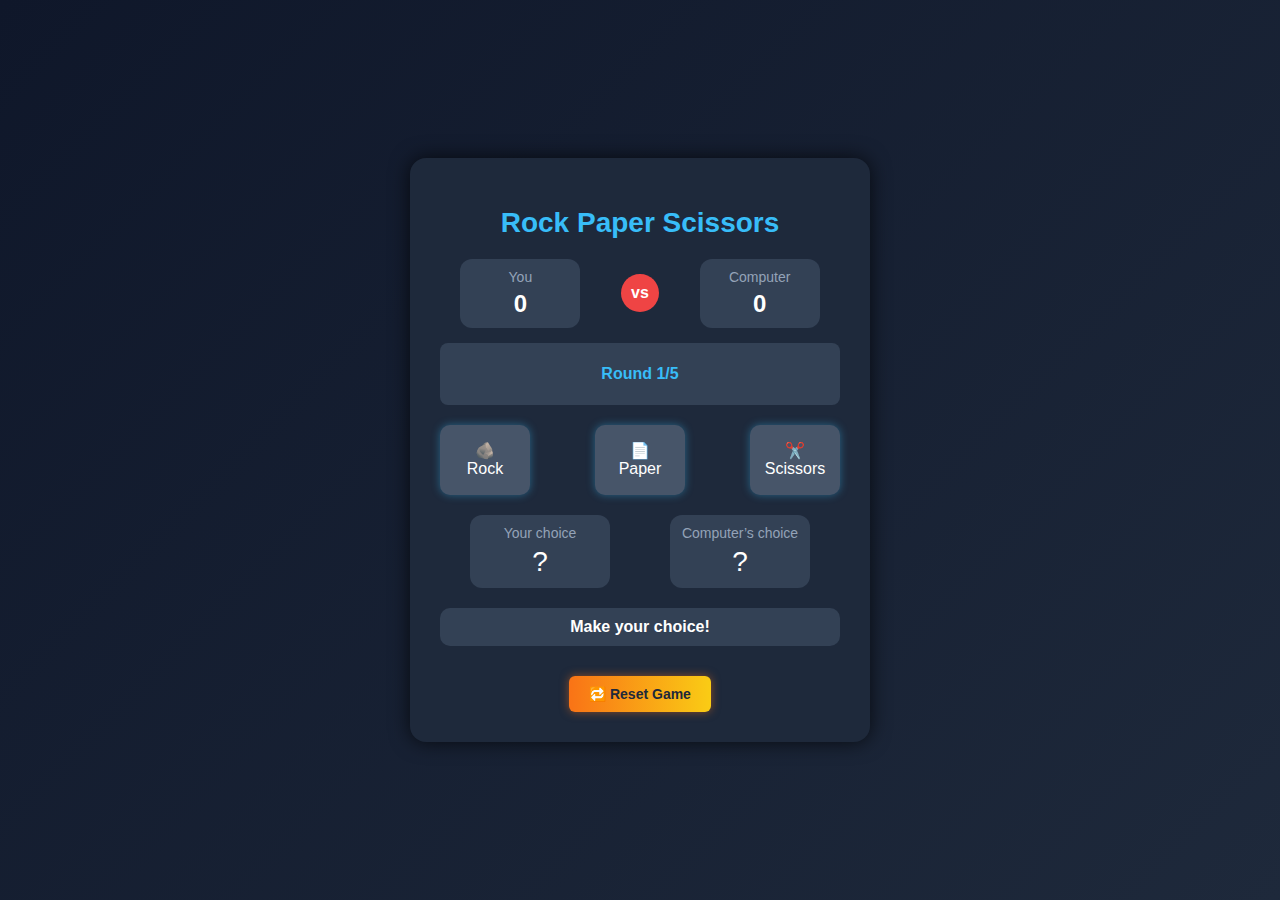
<file: Rock Paper Scissors/index.html>
<!-- Prompt: Create a complete HTML layout for a Rock Paper Scissors game with score display, buttons, round info, and visual feedback. -->
<!DOCTYPE html>
<html lang="en">
<head>
  <meta charset="UTF-8" />
  <meta name="viewport" content="width=device-width, initial-scale=1.0"/>
  <title>Rock Paper Scissors</title>
  <!-- Prompt: Link external stylesheet and JS script -->
  <link rel="stylesheet" href="style.css" />
  <script src="script.js" defer></script>
</head>
<body>
  <!-- Prompt: Create main game container centered on screen -->
  <div class="game-container">
    <h1>Rock Paper Scissors</h1>

    <!-- Prompt: Display player and computer score with labels and a VS circle -->
    <div class="score-row">
      <div class="score-box">
        <p>You</p>
        <span id="player-score">0</span>
      </div>
      <div class="vs-circle">vs</div>
      <div class="score-box">
        <p>Computer</p>
        <span id="computer-score">0</span>
      </div>
    </div>

    <!-- Prompt: Show current round progress -->
    <div class="round-bar">
      <p>Round <span id="round">1</span>/5</p>
    </div>

    <!-- Prompt: Add choice buttons with icons and labels -->
    <div class="choices">
      <button id="rock">🪨<br>Rock</button>
      <button id="paper">📄<br>Paper</button>
      <button id="scissors">✂️<br>Scissors</button>
    </div>

    <!-- Prompt: Display user and computer selection visually -->
    <div class="selection-row">
      <div class="choice-box">
        <p>Your choice</p>
        <div id="player-choice">?</div>
      </div>
      <div class="choice-box">
        <p>Computer’s choice</p>
        <div id="computer-choice">?</div>
      </div>
    </div>

    <!-- Prompt: Display round result and game status -->
    <div class="result" id="result">Make your choice!</div>

    <!-- Prompt: Reset the game with this button -->
    <button class="reset-button" id="reset">🔁 Reset Game</button>
  </div>
</body>
</html>
</file>
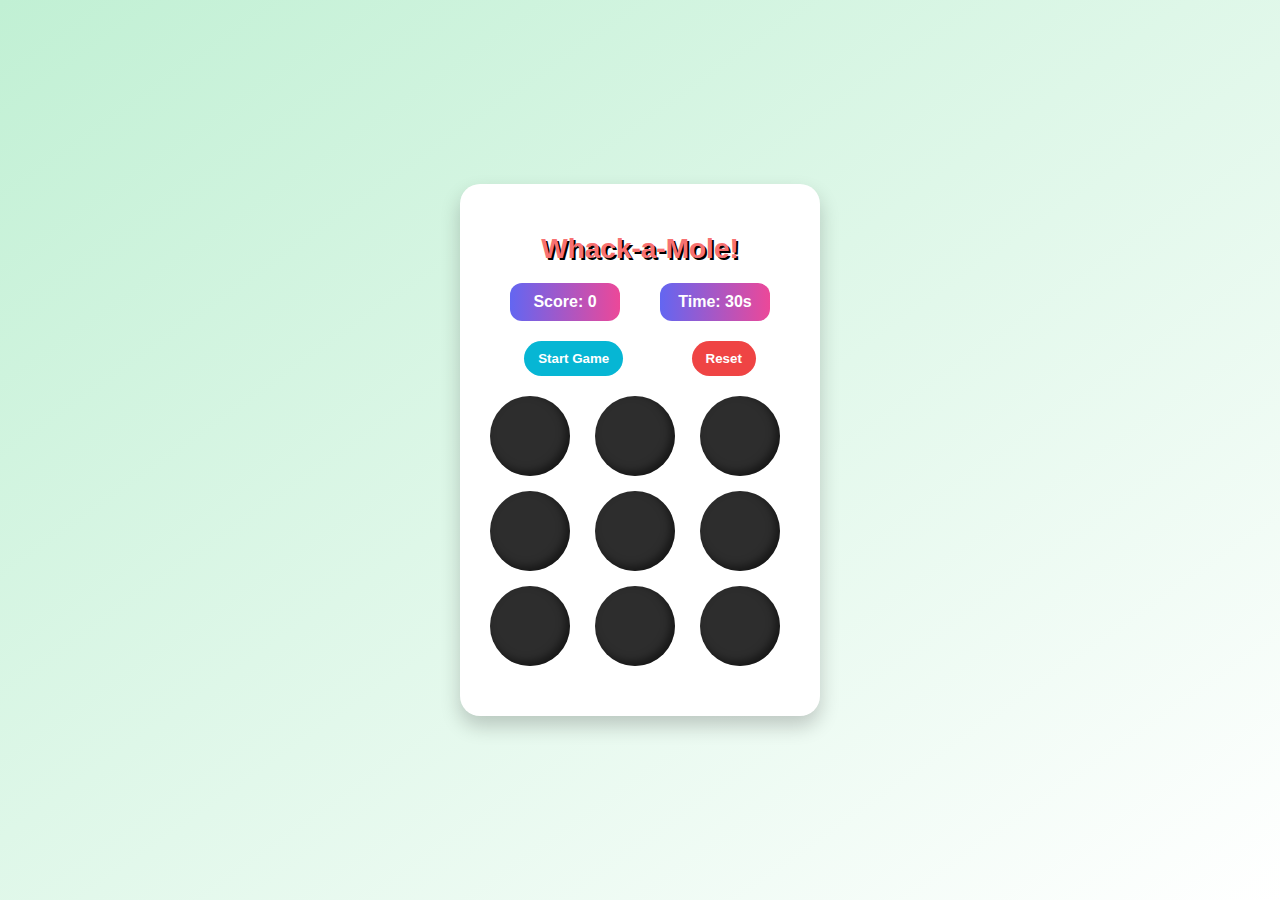
<file: Whack a Mole/index.html>
<!-- Prompt: Create a centered layout with a container for title, score, timer, game grid (3x3), and buttons -->
<!DOCTYPE html>
<html lang="en">
<head>
  <meta charset="UTF-8" />
  <meta name="viewport" content="width=device-width, initial-scale=1.0"/>
  <title>Whack-a-Mole</title>
  <link rel="stylesheet" href="style.css" />
  <script src="script.js" defer></script>
</head>
<body>
  <div class="game-container">
    <h1>Whack-a-Mole!</h1>
    
    <div class="score-timer">
      <div class="score-box">Score: <span id="score">0</span></div>
      <div class="timer-box">Time: <span id="time">30</span>s</div>
    </div>

    <div class="controls">
      <button id="start-btn">Start Game</button>
      <button id="reset-btn">Reset</button>
    </div>

    <!-- Prompt: Create a 3x3 grid of buttons for holes -->
    <div class="grid">
      <!-- Prompt: Each div is a hole; JS will activate one randomly as the mole -->
      <div class="hole" id="hole-0"></div>
      <div class="hole" id="hole-1"></div>
      <div class="hole" id="hole-2"></div>
      <div class="hole" id="hole-3"></div>
      <div class="hole" id="hole-4"></div>
      <div class="hole" id="hole-5"></div>
      <div class="hole" id="hole-6"></div>
      <div class="hole" id="hole-7"></div>
      <div class="hole" id="hole-8"></div>
    </div>

    <!-- Prompt: Game over message and play again button, initially hidden -->
    <div class="game-over" id="game-over">
      <p>Game Over!</p>
      <p>Final Score: <span id="final-score">0</span></p>
      <button id="play-again">Play Again</button>
    </div>
  </div>
</body>
</html>
</file>
<file: Rock Paper Scissors/style.css>
/* Prompt: Style the game with a dark mode theme and center it using Flexbox */
body {
  margin: 0;
  background: linear-gradient(135deg, #0f172a 0%, #1e293b 100%);
  color: #fff;
  font-family: 'Segoe UI', sans-serif;
  display: flex;
  justify-content: center;
  align-items: center;
  height: 100vh;
}

/* Prompt: Style the main game container with padding and shadow */
.game-container {
  background-color: #1e293b;
  border-radius: 16px;
  box-shadow: 0 0 20px rgba(0, 0, 0, 0.7);
  padding: 30px;
  width: 90%;
  max-width: 400px;
  text-align: center;
}

h1 {
  margin-bottom: 20px;
  font-size: 28px;
  color: #38bdf8;
}

/* Prompt: Style the score row with spacing and highlight circle */
.score-row {
  display: flex;
  justify-content: space-around;
  align-items: center;
  margin-bottom: 15px;
}

.score-box {
  background: #334155;
  padding: 10px;
  border-radius: 12px;
  width: 100px;
}

.score-box p {
  margin: 0;
  font-size: 14px;
  color: #94a3b8;
}

.score-box span {
  display: block;
  font-size: 24px;
  font-weight: bold;
  margin-top: 5px;
}

.vs-circle {
  background-color: #ef4444;
  padding: 10px;
  border-radius: 50%;
  font-weight: bold;
}

/* Prompt: Create round display bar */
.round-bar {
  background-color: #334155;
  padding: 6px;
  border-radius: 8px;
  margin-bottom: 15px;
  color: #38bdf8;
  font-weight: bold;
}

/* Prompt: Layout choice buttons in a row and add interaction effects */
.choices {
  display: flex;
  justify-content: space-between;
  margin: 20px 0;
}

.choices button {
  padding: 12px;
  font-size: 16px;
  background: #475569;
  color: #fff;
  border: none;
  border-radius: 10px;
  width: 90px;
  height: 70px;
  cursor: pointer;
  transition: transform 0.2s, background 0.3s;
  box-shadow: 0 0 8px rgba(56, 189, 248, 0.4);
}

.choices button:hover {
  background-color: #64748b;
  transform: scale(1.05);
}

/* Prompt: Show selected choices in separate boxes */
.selection-row {
  display: flex;
  justify-content: space-around;
  margin: 15px 0;
}

.choice-box {
  background-color: #334155;
  border-radius: 12px;
  width: 120px;
  padding: 10px;
}

.choice-box p {
  font-size: 14px;
  color: #94a3b8;
  margin: 0 0 5px;
}

.choice-box div {
  font-size: 28px;
}

/* Prompt: Result feedback box */
.result {
  margin: 20px 0;
  background: #334155;
  padding: 10px;
  border-radius: 10px;
  font-weight: bold;
}

/* Prompt: Style reset button with gradient and hover effect */
.reset-button {
  margin-top: 10px;
  padding: 10px 20px;
  background: linear-gradient(to right, #f97316, #facc15);
  border: none;
  border-radius: 6px;
  font-size: 14px;
  font-weight: bold;
  color: #1e293b;
  cursor: pointer;
  box-shadow: 0 0 10px rgba(249, 115, 22, 0.5);
  transition: background 0.3s, transform 0.2s;
}

.reset-button:hover {
  transform: scale(1.05);
}
</file>
<file: Whack a Mole/style.css>
/* Prompt: Style the body with gradient background and center the container */
body {
  margin: 0;
  font-family: 'Comic Sans MS', cursive, sans-serif;
  background: linear-gradient(to bottom right, #c1f0d4, #ffffff);
  display: flex;
  justify-content: center;
  align-items: center;
  height: 100vh;
}

/* Prompt: Create card-like container for the game with padding and shadows */
.game-container {
  background: #fff;
  padding: 30px;
  border-radius: 20px;
  box-shadow: 0 10px 20px rgba(0,0,0,0.2);
  width: 300px;
  text-align: center;
}

h1 {
  font-size: 28px;
  color: #f87171;
  text-shadow: 2px 2px #000;
}

/* Prompt: Display score and timer in colorful rounded boxes side by side */
.score-timer {
  display: flex;
  justify-content: space-around;
  margin-bottom: 20px;
}

.score-box, .timer-box {
  background: linear-gradient(to right, #6366f1, #ec4899);
  color: white;
  padding: 10px;
  border-radius: 12px;
  font-weight: bold;
  min-width: 90px;
}

/* Prompt: Style start and reset buttons with distinct colors */
.controls {
  display: flex;
  justify-content: space-around;
  margin-bottom: 20px;
}

#start-btn {
  background: #06b6d4;
  color: white;
  font-weight: bold;
  border: none;
  padding: 10px 14px;
  border-radius: 20px;
  cursor: pointer;
}

#reset-btn {
  background: #ef4444;
  color: white;
  font-weight: bold;
  border: none;
  padding: 10px 14px;
  border-radius: 20px;
  cursor: pointer;
}

/* Prompt: Style 3x3 grid for mole holes */
.grid {
  display: grid;
  grid-template-columns: repeat(3, 1fr);
  gap: 15px;
  margin: 20px 0;
}

/* Prompt: Design the holes as black circles with drop shadow */
.hole {
  width: 80px;
  height: 80px;
  background: #2d2d2d;
  border-radius: 50%;
  box-shadow: inset -4px -4px 8px rgba(0,0,0,0.5);
  cursor: pointer;
}

/* Prompt: Highlight the mole hole with a gradient */
.mole {
  background: radial-gradient(circle at 30% 30%, #fbbf24, #f97316);
}

/* Prompt: Style Game Over section and hide initially */
.game-over {
  display: none;
  margin-top: 20px;
}

.game-over p {
  font-size: 18px;
  font-weight: bold;
}

#play-again {
  margin-top: 10px;
  padding: 8px 18px;
  font-weight: bold;
  background: #e2e8f0;
  border: none;
  border-radius: 10px;
  cursor: pointer;
}
</file>
